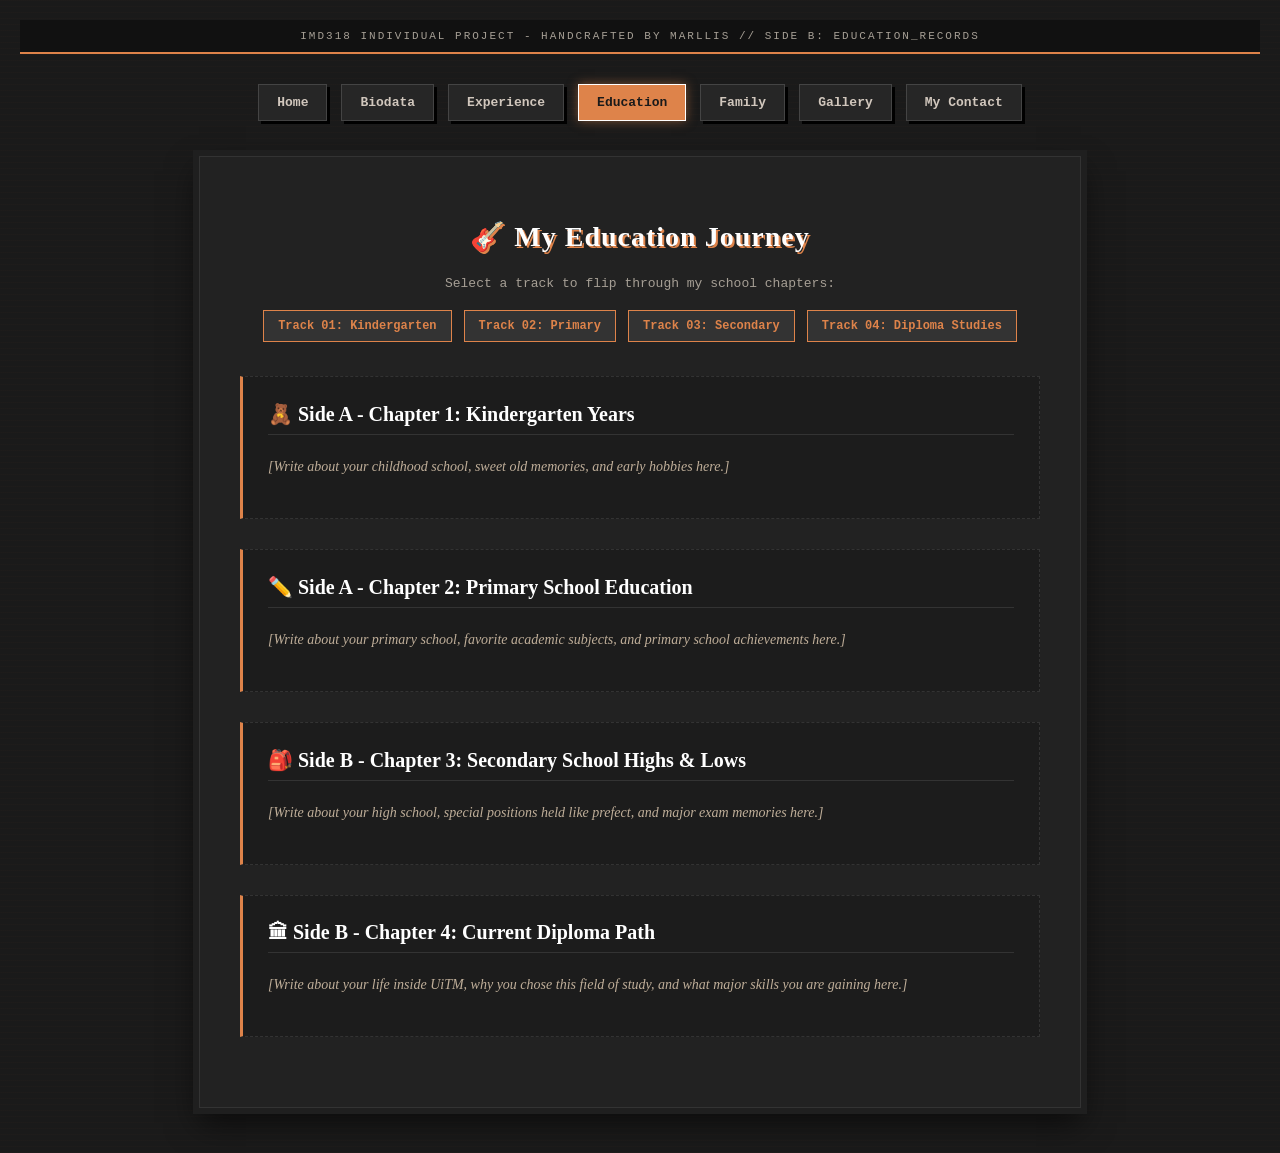
<file: aboutme.html>
<!DOCTYPE html>
<html lang="en">
<head>
    <meta charset="UTF-8">
    <meta name="viewport" content="width=device-width, initial-scale=1.0">
    <title>My Education Journey - Slow Rock Edition</title>
    <style>
        /* 1. Latar Belakang Slow Rock (Vintage Vinyl Vinyl & Charcoal Vibe) */
        body {
            margin: 0;
            padding: 20px;
            font-family: 'Georgia', serif; /* Font serif memberikan unsur puitis & klasik */
            background-color: #1a1a1a; /* Hitam arang kusam */
            /* Garis-garis halus melintang seakan tekstur piring hitam (vinyl record) */
            background-image: linear-gradient(rgba(222, 131, 74, 0.02) 1px, transparent 1px);
            background-size: 100% 6px;
            color: #e6dfd3; /* Warna krim pudar supaya sedap mata memandang */
        }

        /* Bar Info Atas Sekali (Retro Album Liner) */
        .ownership {
            text-align: center;
            font-family: 'Courier New', monospace;
            font-size: 11px;
            color: #a69f95;
            background: #111111;
            padding: 10px;
            margin-bottom: 25px;
            letter-spacing: 2px;
            border-bottom: 2px solid #de834a; /* Jalur Gangsa / Burnt Orange */
            text-transform: uppercase;
        }

        /* 2. Menu Navigasi Atas (Vintage Cassette Tape Style) */
        .nav-container {
            text-align: center;
            margin-bottom: 30px;
        }

        .nav-btn {
            background-color: #262626;
            color: #d1c7bd;
            padding: 10px 18px;
            margin: 5px;
            display: inline-block;
            text-decoration: none;
            font-weight: bold;
            font-family: 'Courier New', monospace;
            font-size: 13px;
            border: 1px solid #444444;
            box-shadow: 3px 3px 0px #000000;
            transition: all 0.2s ease;
        }

        .nav-btn:hover {
            background-color: #de834a;
            color: #1a1a1a;
            border-color: #ffffff;
            box-shadow: 0px 0px 10px rgba(222, 131, 74, 0.5);
            transform: translateY(-2px);
        }

        /* 3. Kotak Kepingan Utama (Grunge Paper Base) */
        .paper-sheet {
            background-color: #222222;
            border: 1px solid #333333;
            outline: 6px solid #1f1f1f;
            padding: 40px;
            margin: 25px auto;
            max-width: 800px;
            box-shadow: 0px 15px 30px rgba(0,0,0,0.6);
        }

        .paper-sheet h2 {
            font-family: 'Georgia', serif;
            font-size: 28px;
            letter-spacing: 1px;
            color: #ffffff;
            text-shadow: 2px 2px 0px #de834a;
        }

        /* Pemain Muzik Slow Rock */
        .music-player-container {
            text-align: center;
            margin: 20px auto;
            max-width: 400px;
            background: #111111;
            padding: 12px;
            border-left: 4px solid #de834a;
            box-shadow: 3px 3px 10px rgba(0,0,0,0.4);
        }

        .music-player-container p {
            margin: 0 0 8px 0;
            font-family: 'Courier New', monospace;
            font-size: 12px;
            color: #de834a;
            letter-spacing: 1px;
        }

        /* 4. Butang Pautan Lompat Dashboard (Track Selectors) */
        .edu-jump-btn {
            background: #333333;
            color: #de834a;
            padding: 8px 14px;
            text-decoration: none;
            font-weight: bold;
            font-family: 'Courier New', monospace;
            font-size: 12px;
            border: 1px solid #de834a;
            margin: 4px;
            display: inline-block;
            transition: all 0.2s ease;
        }

        .edu-jump-btn:hover {
            background: #de834a;
            color: #1a1a1a;
            box-shadow: 0px 0px 8px rgba(222, 131, 74, 0.4);
        }

        /* 5. Bahagian Pendidikan (Acoustic Chapter Rows) */
        .edu-section {
            background: #1c1c1c;
            border-left: 3px solid #de834a; /* Garis tepi vintaj */
            border-top: 1px dashed #333333;
            border-right: 1px dashed #333333;
            border-bottom: 1px dashed #333333;
            padding: 25px;
            margin: 30px 0;
            transition: background 0.3s ease;
        }

        .edu-section:hover {
            background: #232323;
        }

        .edu-section h3 {
            margin-top: 0;
            font-family: 'Georgia', serif;
            font-size: 20px;
            color: #ffffff;
            border-bottom: 1px solid #333333;
            padding-bottom: 8px;
        }

        .edu-section p {
            font-size: 14px;
            line-height: 1.7;
            color: #bfae99;
            font-style: italic; /* Gaya puitis slow rock */
        }
    </style>
</head>
<body>

    <!-- Bar Teks Info Atas Sekali -->
    <div class="ownership">IMD318 Individual Project - Handcrafted by Marllis // SIDE B: EDUCATION_RECORDS</div>

    <!-- Bahagian Navigasi Menu Atas -->
    <div class="nav-container">
        <a href="index.html" class="nav-btn">Home</a>
        <a href="biodata.html" class="nav-btn">Biodata</a>
        <a href="experience.html" class="nav-btn">Experience</a>
        <!-- Halaman Aktif Dengan Warna Dusty Amber/Orange -->
        <a href="education.html" class="nav-btn" style="background-color: #de834a; color: #1a1a1a; border-color: #ffffff; box-shadow: 0 0 10px rgba(222, 131, 74, 0.5);">Education</a>
        <a href="family.html" class="nav-btn">Family</a>
        <a href="gallery.html" class="nav-btn">Gallery</a>
        <a href="contact.html" class="nav-btn">My Contact</a>
    </div>

    

    <!-- Papan Pemilih Bab (Jump Anchor Dashboard) -->
    <div class="paper-sheet">
        <h2 style="text-align: center;">🎸 My Education Journey</h2>
        <p style="text-align: center; font-family: 'Courier New', monospace; color: #a69f95; font-size: 13px;">Select a track to flip through my school chapters:</p>
        <div style="text-align: center; margin-top: 15px;">
            <a href="#kindergarten" class="edu-jump-btn">Track 01: Kindergarten</a>
            <a href="#primary" class="edu-jump-btn">Track 02: Primary</a>
            <a href="#secondary" class="edu-jump-btn">Track 03: Secondary</a>
            <a href="#diploma" class="edu-jump-btn">Track 04: Diploma Studies</a>
        </div>

        <!-- Bahagian Sasaran Kandungan (Target Sections) -->
        
        <!-- Bab 1 -->
        <div id="kindergarten" class="edu-section">
            <h3>🧸 Side A - Chapter 1: Kindergarten Years</h3>
            <p>[Write about your childhood school, sweet old memories, and early hobbies here.]</p>
        </div>

        <!-- Bab 2 -->
        <div id="primary" class="edu-section">
            <h3>✏️ Side A - Chapter 2: Primary School Education</h3>
            <p>[Write about your primary school, favorite academic subjects, and primary school achievements here.]</p>
        </div>

        <!-- Bab 3 -->
        <div id="secondary" class="edu-section">
            <h3>🎒 Side B - Chapter 3: Secondary School Highs & Lows</h3>
            <p>[Write about your high school, special positions held like prefect, and major exam memories here.]</p>
        </div>

        <!-- Bab 4 -->
        <div id="diploma" class="edu-section">
            <h3>🏛 Side B - Chapter 4: Current Diploma Path</h3>
            <p>[Write about your life inside UiTM, why you chose this field of study, and what major skills you are gaining here.]</p>
        </div>

    </div>

</body>
</html>
</file>
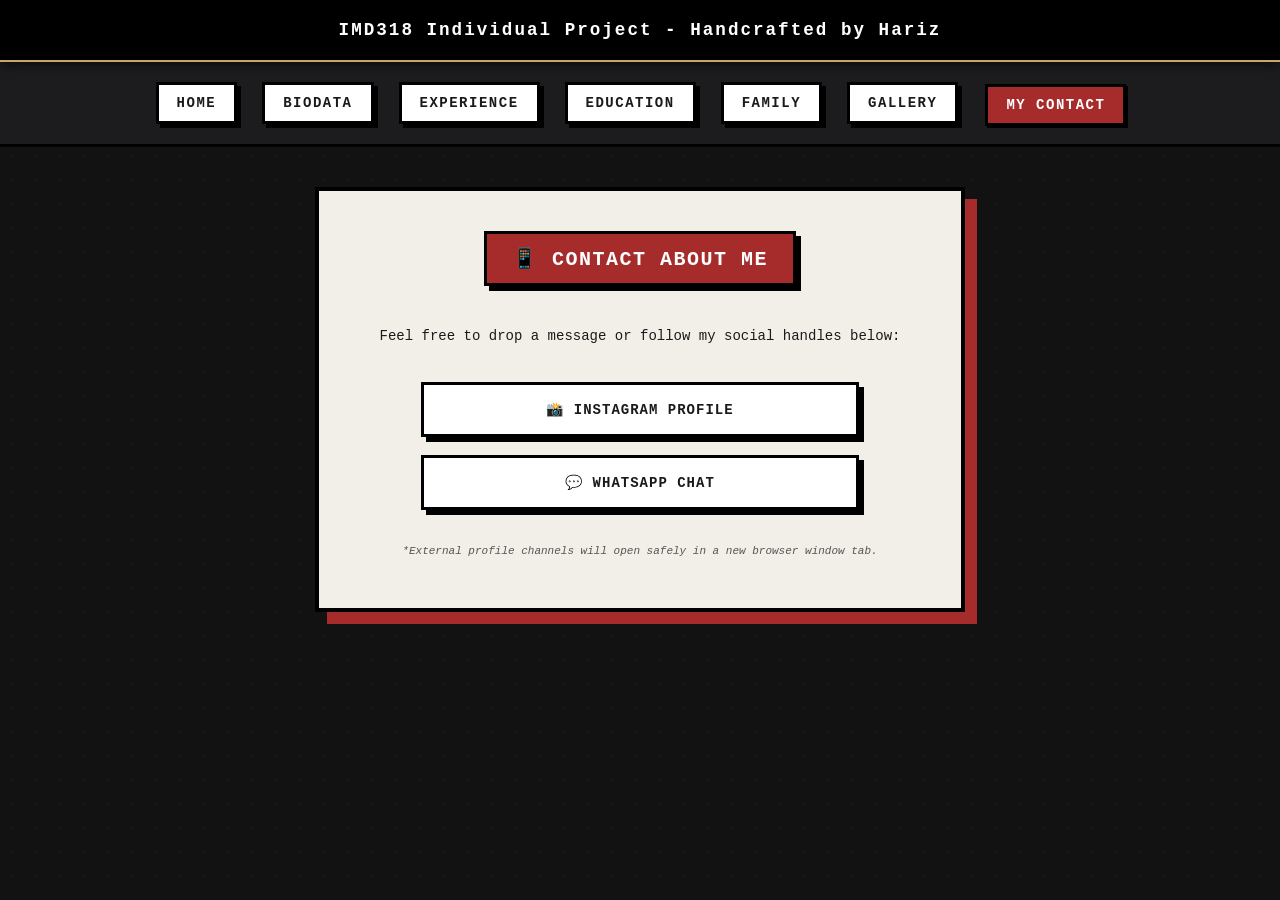
<file: contact.html>
<!DOCTYPE html>
<html lang="en">
<head>
    <meta charset="UTF-8">
    <meta name="viewport" content="width=device-width, initial-scale=1.0">
    <title>Contact Me - Slow Rock Theme</title>
    <style>
        /* [SLOW ROCK THEME: Base Aesthetics] */
        :root {
            --bg-deep: #121212;
            --bg-rock: #1C1C1E;
            --text-main: #f0eae0;
            --accent-crimson: #a62b2b;
            --accent-gold: #c9a66b;
            --card-paper: #f2efe9; /* Warna helai kertas vintaj */
            --card-text: #1a1a1a;
            --font-main: 'Courier New', Courier, monospace;
        }

        body {
            background-color: var(--bg-deep);
            background-image: radial-gradient(rgba(255, 255, 255, 0.03) 1px, transparent 0),
                              radial-gradient(rgba(255, 255, 255, 0.02) 1px, transparent 0);
            background-size: 24px 24px;
            background-position: 0 0, 12px 12px;
            font-family: var(--font-main);
            color: var(--text-main);
            margin: 0;
            padding: 0;
            display: flex;
            flex-direction: column;
            align-items: center;
        }

        /* [HEADER SECTION] */
        .header-bar {
            width: 100%;
            background-color: #000000;
            color: #ffffff;
            padding: 20px 0;
            text-align: center;
            border-bottom: 2px solid var(--accent-gold);
            box-shadow: 0 4px 10px rgba(0,0,0,0.5);
            z-index: 10;
        }

        .header-project-name {
            font-size: 1.1em;
            letter-spacing: 2px;
            font-weight: bold;
            margin: 0;
        }

        /* [NAVIGATION BAR] */
        .navigation-bar {
            width: 100%;
            background-color: var(--bg-rock);
            padding: 15px 0;
            text-align: center;
            display: flex;
            justify-content: center;
            gap: 15px;
            flex-wrap: wrap;
            border-bottom: 3px solid #000000;
        }

        .nav-btn {
            background: #ffffff;
            color: var(--card-text);
            padding: 10px 18px;
            margin: 5px;
            text-decoration: none;
            font-weight: bold;
            font-size: 14px;
            text-transform: uppercase;
            letter-spacing: 1.5px;
            border: 3px solid #000000;
            box-shadow: 4px 4px 0px #000000;
            transition: all 0.1s ease-in-out;
        }

        /* Active styling khusus untuk halaman MY CONTACT */
        .nav-btn.active {
            background-color: var(--accent-crimson);
            color: #ffffff;
            transform: translate(2px, 2px);
            box-shadow: 2px 2px 0px #000000;
        }

        .nav-btn:hover:not(.active) {
            background-color: #e0e0e0;
            transform: translate(1px, 1px);
            box-shadow: 3px 3px 0px #000000;
        }

        /* [MAIN CONTENT PANEL] */
        .paper-sheet {
            background-color: var(--card-paper);
            color: var(--card-text);
            border: 4px solid #000000;
            padding: 40px;
            margin: 40px auto;
            max-width: 650px;
            width: 90%;
            box-shadow: 12px 12px 0px var(--accent-crimson);
            box-sizing: border-box;
            text-align: center;
        }

        /* Badge Tajuk Utama (Contact About Me) */
        .title-badge {
            border: 3px solid #000000;
            display: inline-block;
            padding: 12px 25px;
            background: var(--accent-crimson);
            color: #ffffff;
            box-shadow: 5px 5px 0px #000000;
            margin-bottom: 25px;
        }

        .title-badge h2 {
            margin: 0;
            font-size: 20px;
            letter-spacing: 1.5px;
            text-transform: uppercase;
        }

        .info-text {
            margin-bottom: 35px;
            font-size: 14px;
            line-height: 1.6;
        }

        /* Gaya Pautan Sosial Ala Tiket Konsert Retro */
        .social-link {
            display: block;
            background: #ffffff;
            color: var(--card-text);
            padding: 16px;
            margin: 18px auto;
            max-width: 400px;
            text-decoration: none;
            font-weight: bold;
            font-size: 14px;
            letter-spacing: 1px;
            border: 3px solid #000000;
            box-shadow: 5px 5px 0px #000000;
            transition: all 0.1s ease-in-out;
        }

        .social-link:hover {
            background: var(--accent-gold);
            color: #000000;
            transform: translate(2px, 2px);
            box-shadow: 3px 3px 0px #000000;
        }

        .footnote {
            font-size: 11px;
            color: #555555;
            margin-top: 35px;
            font-style: italic;
        }
    </style>
</head>
<body>

    <!-- [HEADER SECTION] -->
    <div class="header-bar">
        <h1 class="header-project-name">IMD318 Individual Project - Handcrafted by Hariz</h1>
    </div>

    <!-- [NAVIGATION BAR] -->
    <div class="navigation-bar">
        <a href="index.html" class="nav-btn">Home</a>
        <a href="biodata.html" class="nav-btn">Biodata</a>
        <a href="experience.html" class="nav-btn">Experience</a>
        <a href="education.html" class="nav-btn">Education</a>
        <a href="family.html" class="nav-btn">Family</a>
        <a href="gallery.html" class="nav-btn">Gallery</a>
        <a href="contact.html" class="nav-btn active">My Contact</a> <!-- Halaman Aktif -->
    </div>

    <!-- [MAIN CONTENT SECTION] -->
    <div class="paper-sheet">
        
        <!-- Title Badge -->
        <div class="title-badge">
            <h2>📱 Contact About Me</h2>
        </div>
        
        <p class="info-text">Feel free to drop a message or follow my social handles below:</p>

        <!-- Pautan Luar Sempadan Rock-Style (Fulfills Link Rubric) -->
        <a href="https://instagram.com/hriezzzz" target="_blank" class="social-link">📸 INSTAGRAM PROFILE</a>
        <a href="https://wa.me/60139246563" target="_blank" class="social-link">💬 WHATSAPP CHAT</a>
        

        <p class="footnote">*External profile channels will open safely in a new browser window tab.</p>
    </div>

</body>
</html>
</file>
